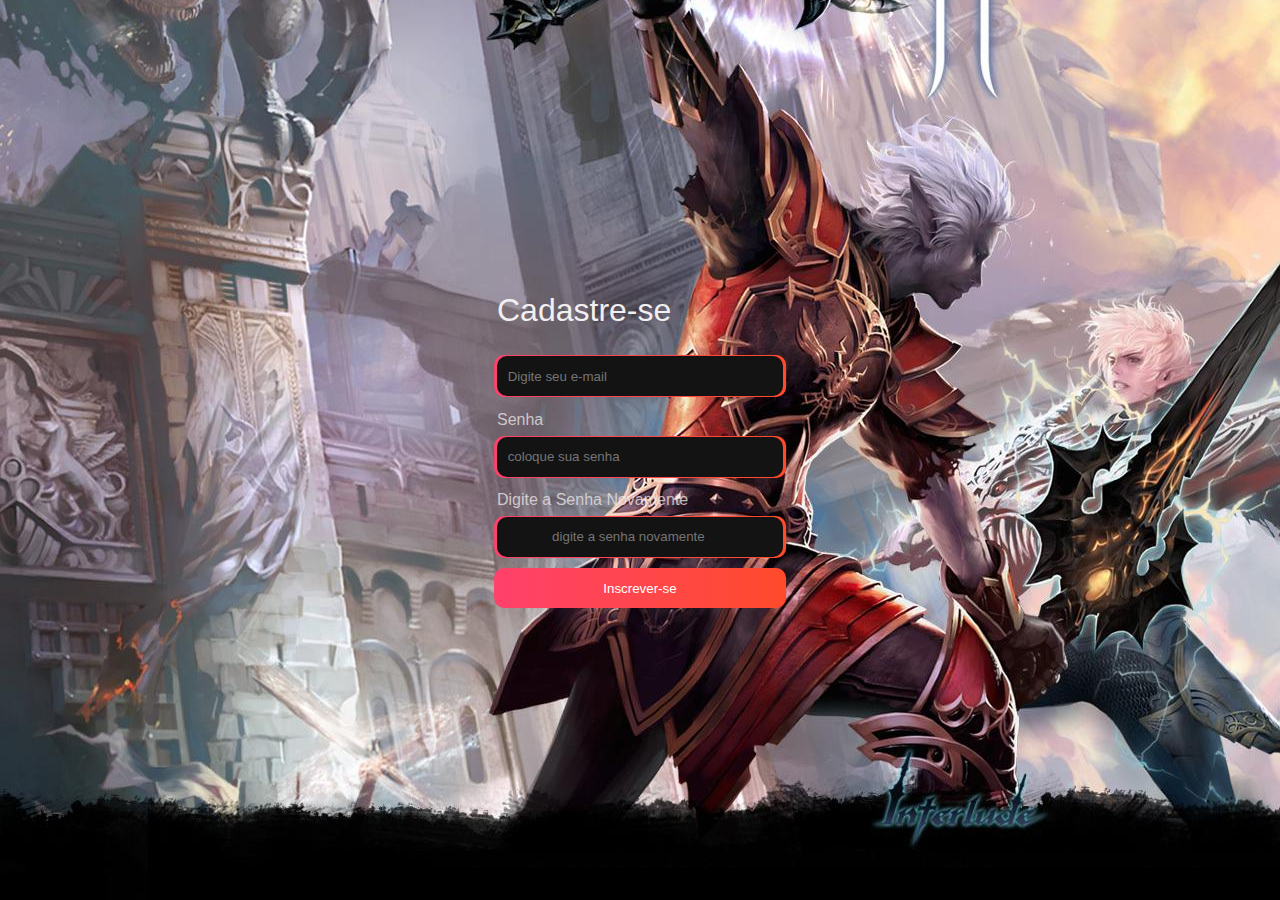
<file: cadastre-se/index.html>
<!DOCTYPE html>
<html lang="pt-br">
<head>
    <meta charset="UTF-8">
    <meta http-equiv="X-UA-Compatible" content="IE=edge">
    <meta name="viewport" content="width=device-width, initial-scale=1.0">
    <link rel="stylesheet" href="style.css">
    <title>cadastre se</title>
</head>
<body>
 <div class="container">
        <p class="heading">Cadastre-se</p>
    <div class="box">
        <div>
            <input type="email" name="" id="" placeholder="Digite seu e-mail">

        </div>
    </div>

    <div class="box">
        <p>Senha</p>
        <div>
            <input type="password" name="" id="" placeholder="coloque sua senha">
        </div>
    </div>
    <div class="box">
        <p>Digite a Senha Novamente</p>
        <div>
            <input type="password" name="" id="" placeholder="
            digite a senha novamente">
        </div>
    </div>
    <div>
        <button class="longinBtn">Inscrever-se</button>
    </div>
 </div>
    
</body>
</html>
</file>
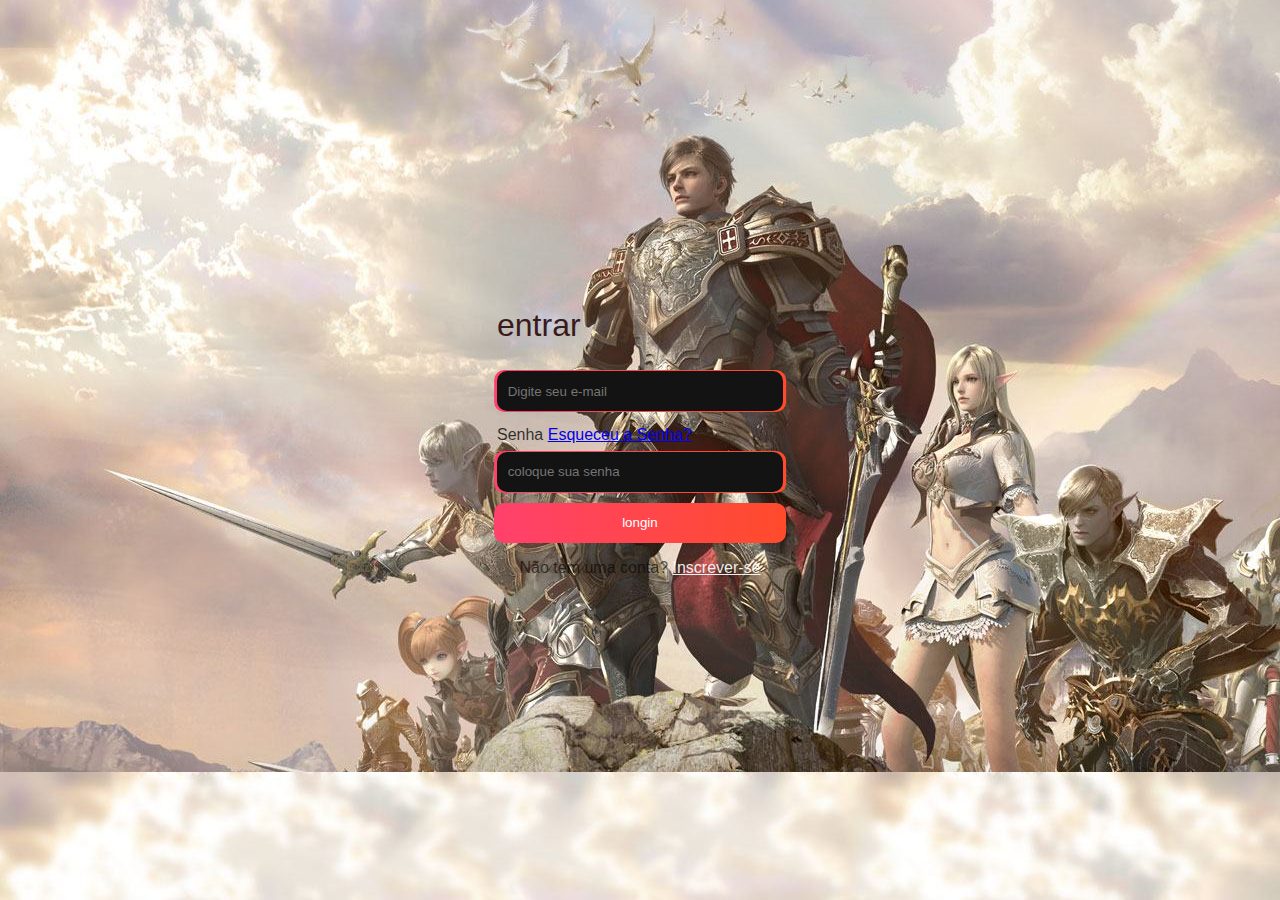
<file: longin/index.html>
<!DOCTYPE html>
<html lang="pt-br">
<head>
    <meta charset="UTF-8">
    <meta http-equiv="X-UA-Compatible" content="IE=edge">
    <meta name="viewport" content="width=device-width, initial-scale=1.0">
    <link rel="stylesheet" href="style.css">
    <title>longin simples</title>
</head>
<body>
 <div class="container">
        <p class="heading">entrar</p>
    <div class="box">
        <div>
            <input type="email" name="" id="" placeholder="Digite seu e-mail">

        </div>
    </div>

    <div class="box">
        <p>Senha <a href="#">Esqueceu a Senha?</a></p>
        <div>
            <input type="password" name="" id="" placeholder="coloque sua senha">
        </div>
    </div>
    <div>
        <button class="longinBtn">longin</button>
        <p class="text">Não tem uma conta? <a href="../cadastre-se/index.html">Inscrever-se</a></p>
    </div>
 </div>
    
</body>
</html>
</file>
<file: cadastre-se/style.css>
@import url('https://fonts.googleapis.com/css2?family=Poppins&display=swap');

*{
    margin: 0;
    padding: 0;
    box-sizing: border-box;
    font-family: 'Poopins', sans-serif;
}

body{
    display: flex;
    justify-content: center;
    align-items: center;
    height: 100vh;
    background-image: url(261331-blackangel.jpg);
    background-position-y: -300px;
    
}

.container{
    
     width: 350px;
     height: 450px;
     border-radius: 20px;
     display: flex;
     justify-content: center;
     flex-direction: column;
     color: rgb(241, 239, 239);
    padding: 2em;
}

.heading{
    font-size: 2em;
    margin-bottom: 0.5em;
}

.box{
    margin: 0.2em 0;

}

.container .box p{
    color: rgba(235, 229, 229, 0.781);
}

.container .box div{
    position: relative;
    width: 100%;
    height: 40px;
    margin: 00.5em 0;
}

.container .box input{
    position: absolute;
    width: 100%;
    height: 100%;
    background: rgb(19, 19, 19);
    color: white;
    border: none;
    outline: none;
    padding-left: 0.8em;
    border-radius: 10px;
    transition: all .4s;
}

.container .box input:focus::placeholder{
    color: white;
}

.container .box div::before{
    content: '';
    position: absolute;
    top: 50%;
    left: 50%;
    transform: translate(-50%, -50%);
    width: 102%;
    height: 105%;
    border-radius: 10px;
    background: linear-gradient(to right, #ff416c, #ff4b2b);
}

.longinBtn{
    width: 102%;
    height: 40px;
    border: none;
    border-radius: 10px;
    margin: o.5em 0;
    transform: translate(-1%);
    cursor: pointer;
    color: white;
    background: linear-gradient(to right, #ff416c, #ff4b2b);
    transition: all .4s;
}

.longinBtn:hover{
    transform: translate(-1%, 5%);
    box-shadow: 0 0 10px #ff416d65;
}

.text{
    font-size: 0.8em;
    margin: 0.5em;
    text-align: center;
    color: rgba(255, 255, 255, 0.623);
}

.text a{
    color: rgba(255, 255, 255, 0.911);
}
</file>
<file: longin/style.css>
@import url('https://fonts.googleapis.com/css2?family=Poppins&display=swap');

*{
    margin: 0;
    padding: 0;
    box-sizing: border-box;
    font-family: 'Poopins', sans-serif;
}

body{
    display: flex;
    justify-content: center;
    align-items: center;
    height: 100vh;
    background-image: url(imagem.jpg);
    background-position-y: -300px;
    
}

.container{
    
     width: 350px;
     height: 450px;
     border-radius: 20px;
     display: flex;
     justify-content: center;
     flex-direction: column;
     color: rgb(58, 26, 26);
    padding: 2em;
}

.heading{
    font-size: 2em;
    margin-bottom: 0.5em;
}

.box{
    margin: 0.2em 0;

}

.container .box p{
    color: rgba(3, 3, 3, 0.781);
}

.container .box div{
    position: relative;
    width: 100%;
    height: 40px;
    margin: 00.5em 0;
}

.container .box input{
    position: absolute;
    width: 100%;
    height: 100%;
    background: rgb(19, 19, 19);
    color: white;
    border: none;
    outline: none;
    padding-left: 0.8em;
    border-radius: 10px;
    transition: all .4s;
}

.container .box input:focus::placeholder{
    color: white;
}

.container .box div::before{
    content: '';
    position: absolute;
    top: 50%;
    left: 50%;
    transform: translate(-50%, -50%);
    width: 102%;
    height: 105%;
    border-radius: 10px;
    background: linear-gradient(to right, #ff416c, #ff4b2b);
}

.longinBtn{
    width: 102%;
    height: 40px;
    border: none;
    border-radius: 10px;
    margin: o.5em 0;
    transform: translate(-1%);
    cursor: pointer;
    color: white;
    background: linear-gradient(to right, #ff416c, #ff4b2b);
    transition: all .4s;
}

.longinBtn:hover{
    transform: translate(-1%, 5%);
    box-shadow: 0 0 10px #ff416d65;
}

.text{
    font-size: 1em;
    margin: 1em;
    text-align: center;
    color: rgba(5, 0, 0, 0.623);
}

.text a{
    color: rgba(255, 255, 255, 0.911);
}
</file>
